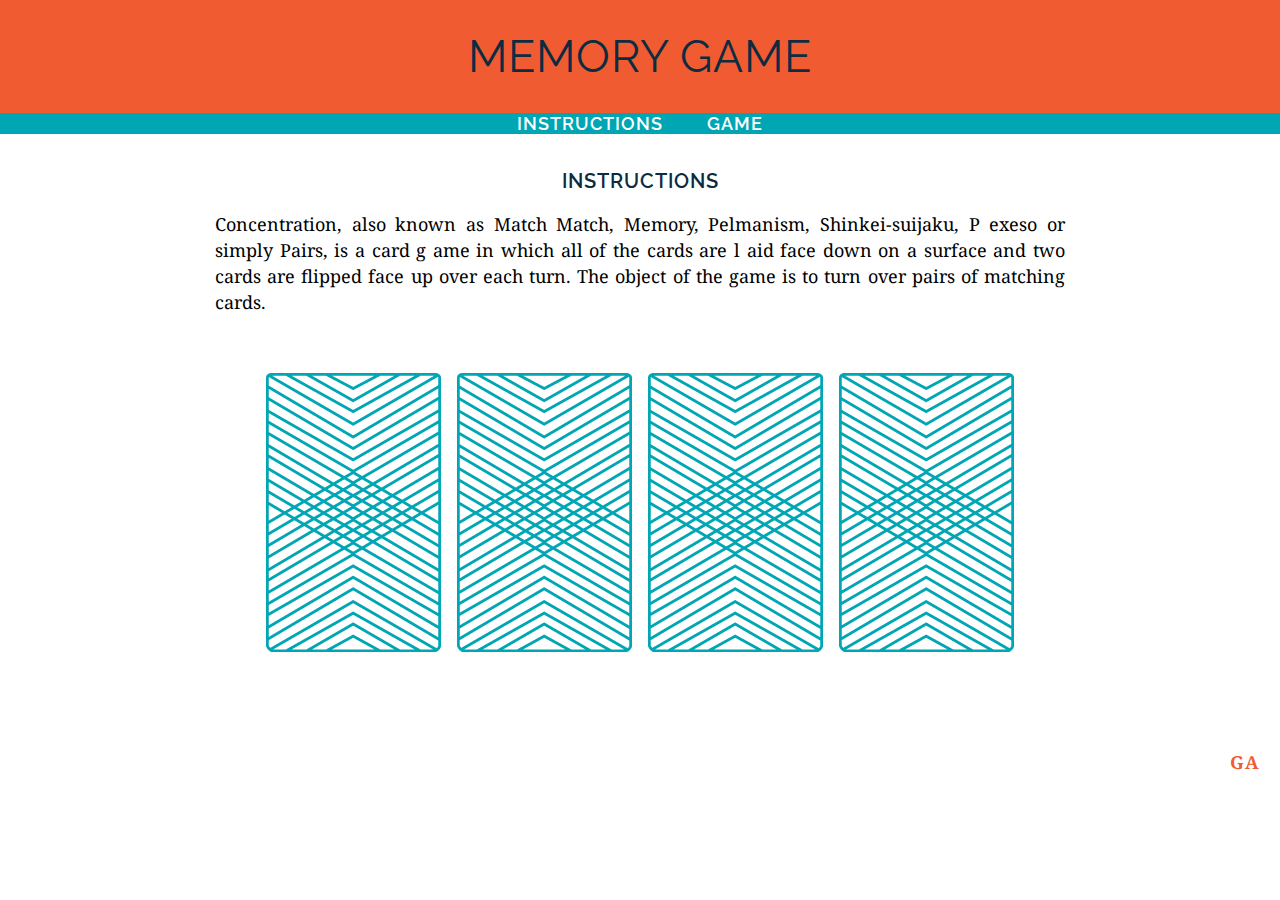
<file: memory-game/index.html>
<!DOCTYPE html>
<html>

<head>
	<title>Memory Card Game</title>
     <link href="https://fonts.googleapis.com/css?family=Droid+Serif|Raleway:400,500,600,700" rel="stylesheet">
     <link href="css/style.css" rel="stylesheet" type="text/css">
</head>

<body>
	<header>
		<h1>Memory Game</h1>
	</header>
	<nav>
		<a href="#">Instructions</a>
		<a href="#">Game</a>
	</nav>
	<main>
		<h2>Instructions</h2>
		<p>Concentration, also known as 	Match Match, Memory, Pelmanism, 	Shinkei-suijaku,
   P	exeso or simply Pairs, is a card g	ame in which all of the cards are l	aid
    	face down on a surface and two 	cards are flipped face up over 	each turn.
    	 The object of the game is to turn 	over pairs of matching cards.</p>
	
		<div id="game-board" class="board clearfix"></div>
	</main>
	<footer>
		<p class="copyright">
		Copyright 2017</p>
		<p class="message">
			Created with &hearts; by <span class="name">GA</span>
		</p>
	</footer>
<script src="js/main.js"></script>
</body>


</html>
</file>
<file: memory-game/css/style.css>
body{
	text-align: center;
	margin: 0;
}
nav{
	background-color: #00A6B3;
	color:#FFFFFF
	padding: 20px 0px ;
}
main{
	width: 850px;
	margin: 35px auto;
}
img{
	margin: 40px 8px;
}
h1{
	font-family: "Raleway", sans-serif;
	font-weight: 400;
	color: #0D2C40;
	letter-spacing: 1px;
	font-weight: 400;
	font-size: 45px;
	text-transform: uppercase;
	margin: 0;
}

a{
	font-family: "Raleway", sans-serif;
	color: #FFFFFF;
	letter-spacing: 1px;
	font-weight: 600;
	font-size: 18px;
	text-decoration: none;
	text-transform: uppercase;
	margin: 0px 20px;
	border-bottom:	2px solid transparent ;
}
h2{
	font-family: "Raleway", sans-serif;
	color: #0D2C40;
	letter-spacing: 1px;
	font-weight: 600;
	font-size: 20px;
	text-decoration: none;
	text-transform: uppercase;
}
p{
	font-family: "Droid Serif", serif;
	line-height: 26px;
	font-size: 18px;
	text-align: justify;

}
header{
	background-color: #F15B31;
	color: #FFFFFF;
	padding: 30px 20px;
}
footer{
	text-transform: uppercase;
	padding: 0px 20px;
	background-color: #0D2C40;
	color: white;
	font-size: 14px;
	letter-spacing: .08em;
	font-weight: 500;
}

.copyright{
	float:left;
}
.message{
	float:right;
}
.clearfix:after {
visibility: hidden;
display: block;
content: " ";
clear: both;
height: 0;
font-size: 0;
}
.name{
	color:#F15B31;
	font-weight: 700;
}
a:hover {
	border-color: white;
}
</file>
